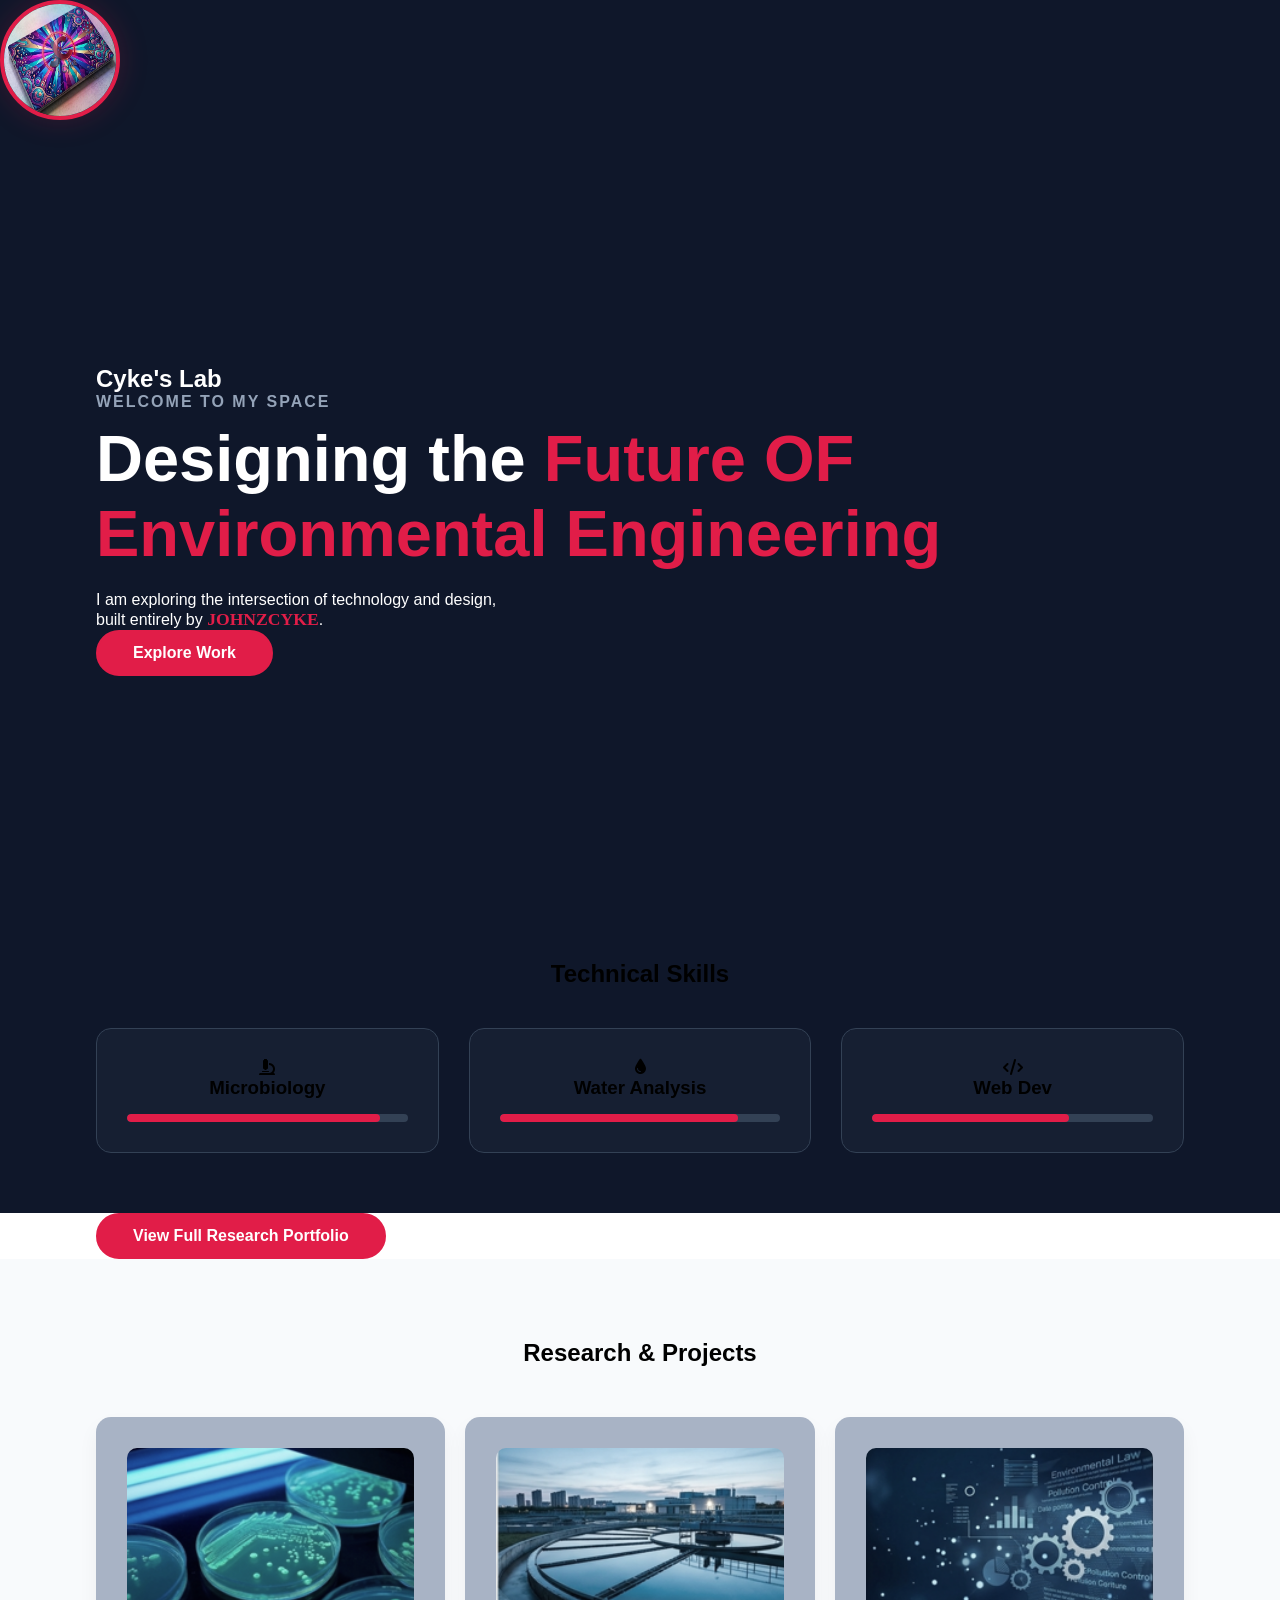
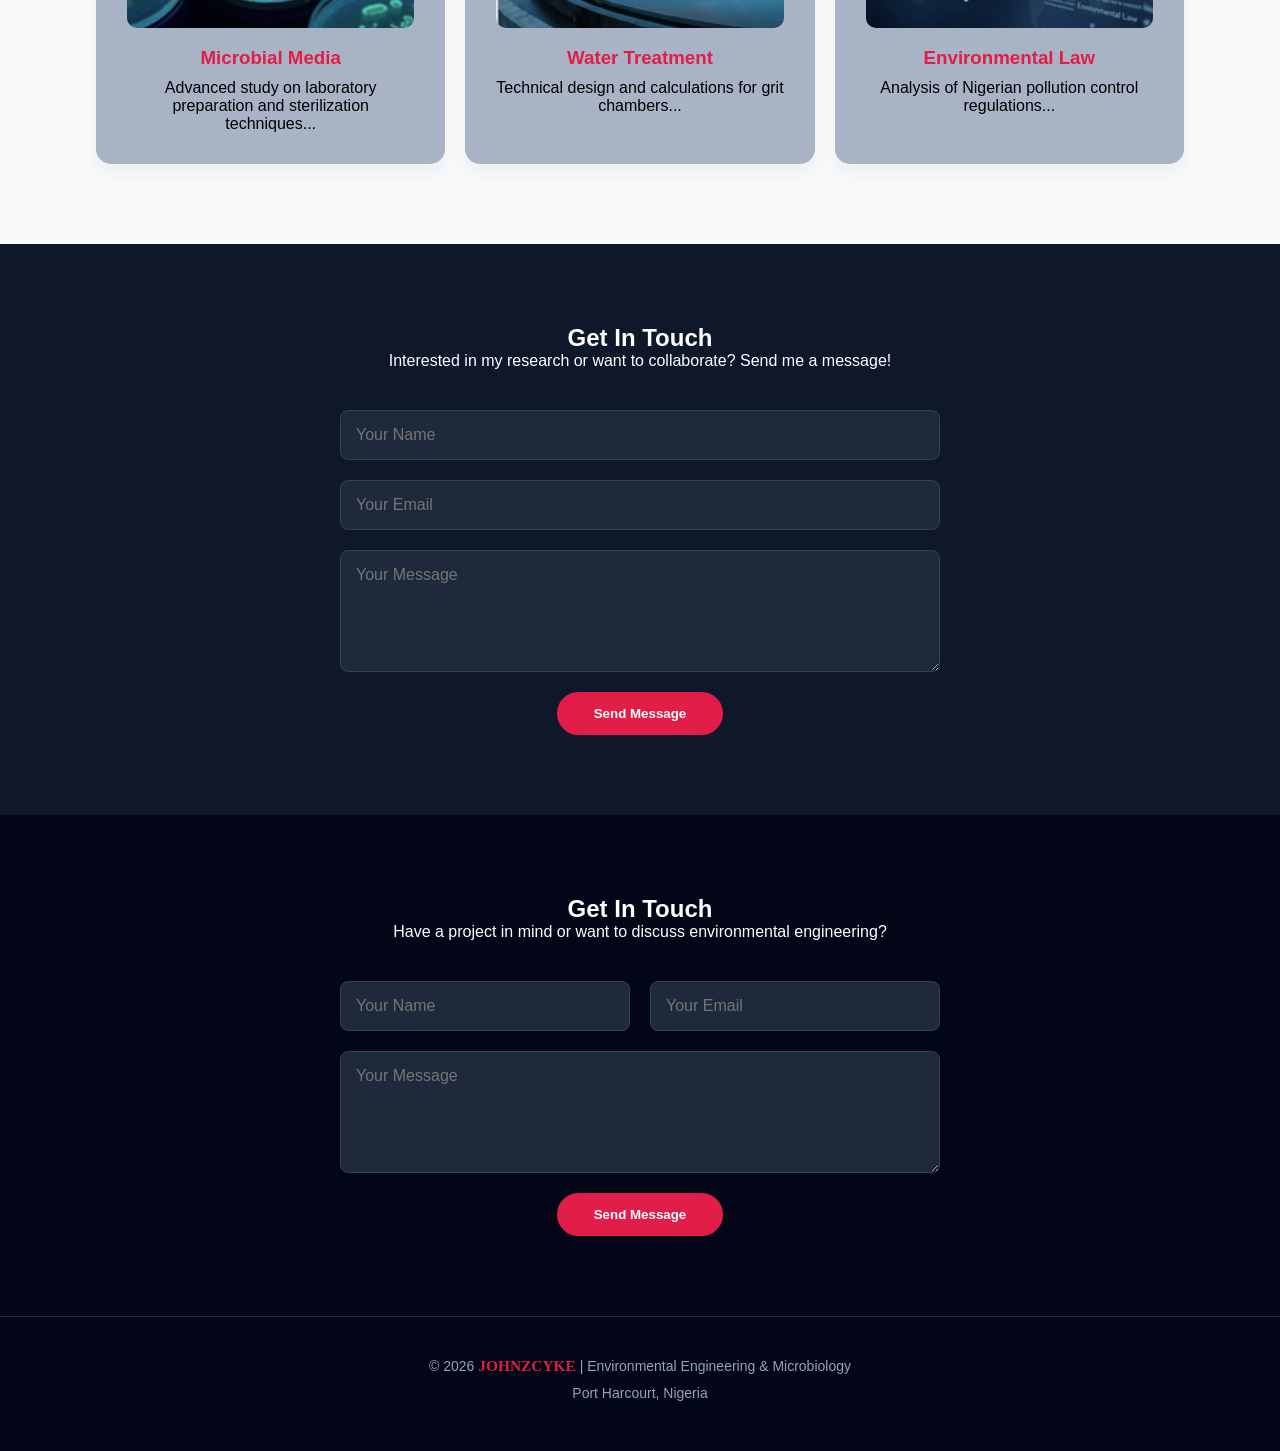
<file: index.html>
<!DOCTYPE html>
<html lang="en">
<head>
    <meta charset="UTF-8">
    <meta name="viewport" content="width=device-width, initial-scale=1.0">
    <title>Professional Portfolio</title>
    <link rel="stylesheet" href="https://cdnjs.cloudflare.com/ajax/libs/font-awesome/6.0.0/css/all.min.css">
    <link rel="stylesheet" href="style.css">
</head>
<body>

    <div class="hero">
        <img src="ck.jpg" alt="Profile Avatar" class="ck">
        <div class="container">
            <nav>
                <h2 class="logo">Cyke's <span>Lab</span></h2>
            </nav>
            
            <div class="content">
                <h4>WELCOME TO MY SPACE</h4>
                <h1>Designing the <span>Future OF Environmental Engineering</span></h1>
                <p>I am exploring the intersection of technology and design, <br> 
                   built entirely by <span class="highlight">JOHNZCYKE</span>.</p>
                <a href="#" class="btn">Explore Work</a>
            </div>
        </div>
    </div>

    </div><section id="skills" class="skills">
    <div class="container">
        <h2>Technical Skills</h2>
        <div class="skills-grid">
            <div class="skill-card">
                <i class="fas fa-microscope"></i>
                <h3>Microbiology</h3>
                <div class="bar"><div class="progress micro"></div></div>
            </div>
            <div class="skill-card">
                <i class="fas fa-droplet"></i>
                <h3>Water Analysis</h3>
                <div class="bar"><div class="progress water"></div></div>
            </div>
            <div class="skill-card">
                <i class="fas fa-code"></i>
                <h3>Web Dev</h3>
                <div class="bar"><div class="progress web"></div></div>
            </div>
        </div>
    </div>
</section>
<section id="projects">
    <div class="container">
        <div class="center-btn">
            <a href="projects.html" class="btn">View Full Research Portfolio</a>
        </div>
    </div>
</section>
    <section id="projects" class="projects">
    <div class="container">
        <h2>Research & Projects</h2>
        <div class="project-grid">
    
    <div class="card">
        <img src="micro.jpg" alt="Petri Dishes Lab" class="project-img">
        <h3>Microbial Media</h3>
        <p>Advanced study on laboratory preparation and sterilization techniques...</p>
    </div>

    <div class="card">
        <img src="water.jpg" alt="Water Treatment Facility" class="project-img">
        <h3>Water Treatment</h3>
        <p>Technical design and calculations for grit chambers...</p>
    </div>

    <div class="card">
        <img src="legal.jpg" alt="Legal Data Concept" class="project-img">
        <h3>Environmental Law</h3>
        <p>Analysis of Nigerian pollution control regulations...</p>
    </div>
</div>
    </div>
</section>
<script src="script.js"></script>
<section id="contact" class="contact-section">
    <div class="container">
        <h2>Get In Touch</h2>
        <p>Interested in my research or want to collaborate? Send me a message!</p>
        <form id="contact-form">
            <input type="text" placeholder="Your Name" required>
            <input type="email" placeholder="Your Email" required>
            <textarea placeholder="Your Message" rows="5" required></textarea>
            <button type="submit" class="btn">Send Message</button>
        </form>
    </div>
</section>
<section id="contact" class="contact">
    <div class="container">
        <h2>Get In Touch</h2>
        <p>Have a project in mind or want to discuss environmental engineering?</p>
        
        <form id="contact-form">
            <div class="input-group">
                <input type="text" placeholder="Your Name" required>
                <input type="email" placeholder="Your Email" required>
            </div>
            <textarea placeholder="Your Message" rows="5" required></textarea>
            <button type="submit" class="btn">Send Message</button>
        </form>
    </div>
</section>
<footer>
    <div class="container">
        <p>&copy; 2026 <span class="highlight">JOHNZCYKE</span> | Environmental Engineering & Microbiology</p>
        <div class="socials">
            <p>Port Harcourt, Nigeria</p>
        </div>
    </div>
</footer>
</body>
</html>
</file>
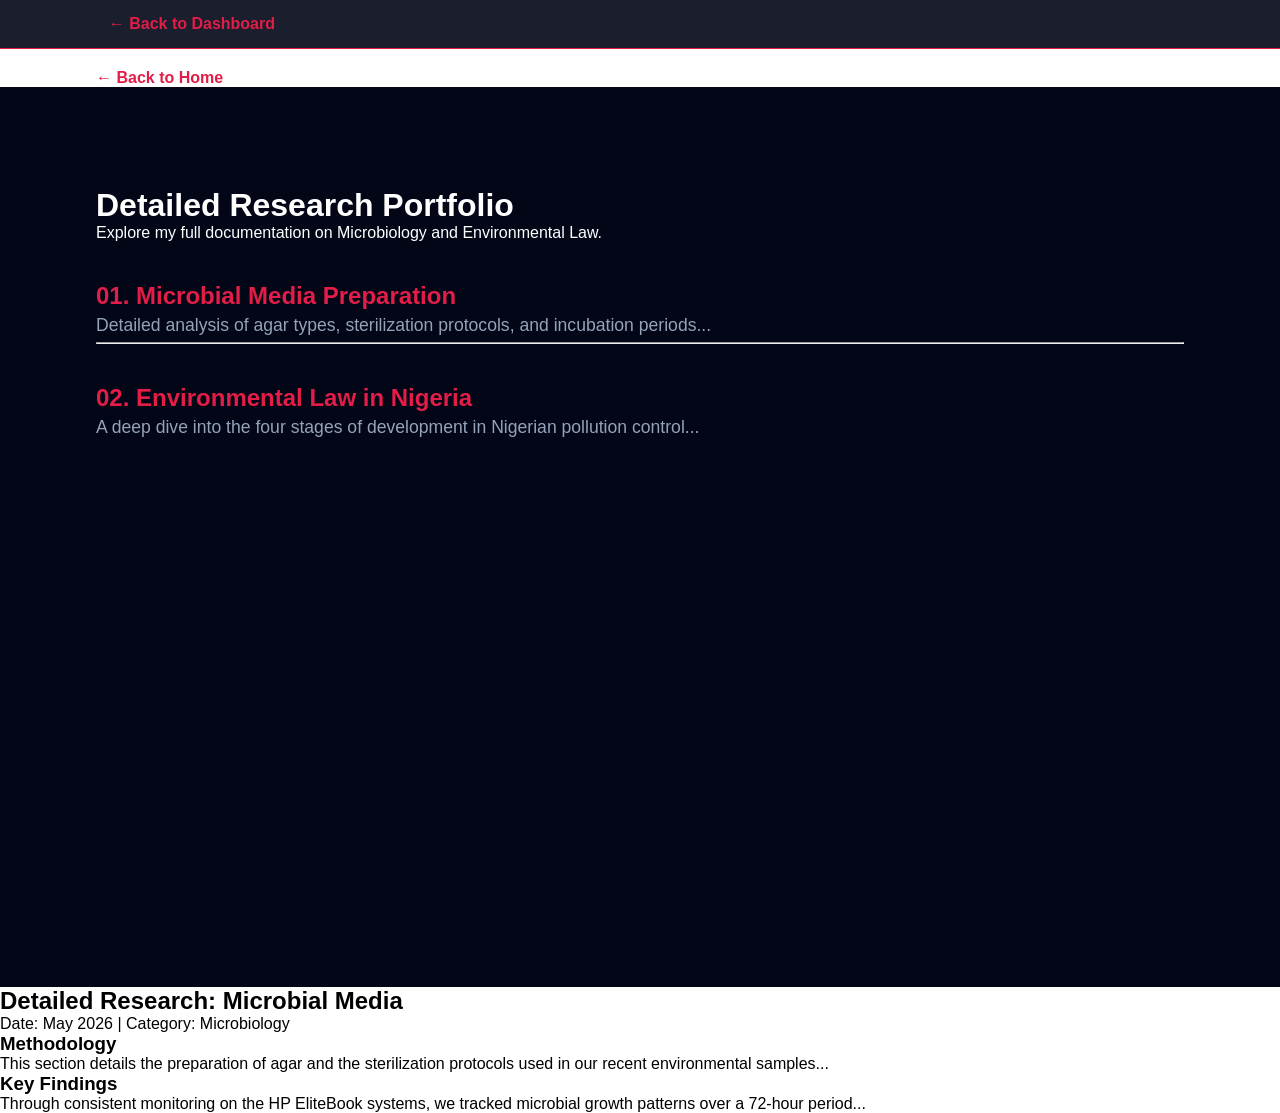
<file: projects.html>
<!DOCTYPE html>
<html lang="en">
<head>
    <meta charset="UTF-8">
    <meta name="viewport" content="width=device-width, initial-scale=1.0">
    <title>My Research Projects | J Cyke</title>
    <link rel="stylesheet" href="style.css"> </head>
<body>

    <nav class="sticky-nav">
    <div class="container">
        <a href="index.html">← Back to Dashboard</a>
    </div>
</nav>
        <div class="container">
            <a href="index.html" class="back-btn">← Back to Home</a>
        </div>
    </nav>

    <main class="page-body">
        <div class="container">
            <h1>Detailed Research Portfolio</h1>
            <p>Explore my full documentation on Microbiology and Environmental Law.</p>

            <div class="detailed-content">
                <h2>01. Microbial Media Preparation</h2>
                <p>Detailed analysis of agar types, sterilization protocols, and incubation periods...</p>
                
                <hr>

                <h2>02. Environmental Law in Nigeria</h2>
                <p>A deep dive into the four stages of development in Nigerian pollution control...</p>
            </div>
        </div>
    </main><main class="content-body">
    <article class="research-section">
        <h1>Detailed Research: Microbial Media</h1>
        <p class="meta-data">Date: May 2026 | Category: Microbiology</p>
        
        <div class="content-text">
            <h3>Methodology</h3>
            <p>This section details the preparation of agar and the sterilization protocols used in our recent environmental samples...</p>
            
            <h3>Key Findings</h3>
            <p>Through consistent monitoring on the HP EliteBook systems, we tracked microbial growth patterns over a 72-hour period...</p>
        </div>
    </article>
</main>

</body>
</html>
</file>
<file: style.css>
/* 1. Global Reset */
* {
    scroll-behavior: smooth;
    margin: 0;
    padding: 0;
    box-sizing: border-box;
    font-family: 'Segoe UI', Tahoma, Geneva, Verdana, sans-serif;
}

.highlight {
    color: #e11d48;              /* Keeps the red color */
    font-family: 'Algerian';      /* Only applies Algerian to your name */
    font-weight: normal;         /* Algerian is naturally bold */
    font-size: 1.1em;            /* Makes it slightly larger to stand out */
}

/* 2. Hero/Header Section */
.hero {
    width: 100%;
    height: 100vh;
    background-color: #0f172a; /* Midnight Blue */
    color: white;
    display: flex;
    flex-direction: column;
    justify-content: center;
}

.container {
    width: 85%;
    margin: auto;
}

.content h4 {
    color: #94a3b8;
    letter-spacing: 2px;
    margin-bottom: 10px;
}

.content h1 {
    font-size: 65px;
    margin-bottom: 20px;
}

.content h1 span {
    color: #e11d48; /* Vibrant Red */
}

.btn {
    display: inline-block;
    background-color: #e11d48;
    color: white;
    text-decoration: none;
    padding: 12px 35px;
    border-radius: 30px;
    font-weight: bold;
    transition: 0.4s;
    border: 2px solid #e11d48;
}

.btn:hover {
    background-color: transparent;
    color: #e11d48;
}

/* 3. Projects Section */
.projects {
    padding: 80px 0;
    background-color: #f8fafc;
    text-align: center;
}

.project-grid {
    display: grid;
    grid-template-columns: repeat(auto-fit, minmax(300px, 1fr));
    gap: 20px;
    margin-top: 50px;
}

.card {
    background: white;
    padding: 30px;
    border-radius: 15px;
    box-shadow: 0 10px 20px rgba(0,0,0,0.05);
}

.card h3 {
    color: #e11d48;
    margin-bottom: 10px;
}
.highlight {
    color: #e11d48; /* This is the red color */
    font-weight: bold;
}
.contact-section {
    padding: 80px 0;
    background-color: #0f172a; /* Back to Midnight Blue */
    color: white;
    text-align: center;
}

#contact-form {
    max-width: 600px;
    margin: 30px auto;
    display: flex;
    flex-direction: column;
    gap: 15px;
}

#contact-form input, #contact-form textarea {
    padding: 15px;
    border-radius: 8px;
    border: 1px solid #1e293b;
    background-color: #1e293b;
    color: white;
    font-size: 16px;
}

#contact-form button {
    cursor: pointer;
    align-self: center;
}
footer {
    background-color: #020617; /* Darker than the rest for a "grounded" look */
    color: #94a3b8;
    padding: 40px 0;
    text-align: center;
    border-top: 1px solid #1e293b;
}

footer p {
    font-size: 14px;
    margin-bottom: 10px;
}

/* This ensures your name in the footer still uses that Algerian style */
footer .highlight {
    font-family: 'Algerian';
    color: #e11d48;
}
/* This makes the card move up and glow when you touch it with the mouse */
.card {
    transition: transform 0.3s ease, box-shadow 0.3s ease;
    cursor: pointer;
    background: #a8b3c5; /* Matches the slightly lighter blue */
    border: 1px solid transparent;
}

.card:hover {
    transform: translateY(-10px); /* Lifts the card up */
    border-color: #e11d48;       /* Adds a red border on hover */
    box-shadow: 0 10px 30px rgba(225, 29, 72, 0.2); /* Red glow */
}

/* Let's also make the project titles change color on hover */
.card:hover h3 {
    color: white;
}
/* Define the animation */
@keyframes fadeInUp {
    from {
        opacity: 0;
        transform: translateY(30px);
    }
    to {
        opacity: 1;
        transform: translateY(0);
    }
}

/* Apply it to your main heading and paragraph */
.content h1, .content p, .content .btn {
    animation: fadeInUp 1s ease forwards;
}

.content p {
    animation-delay: 0.3s; /* paragraph shows up slightly after the title */
}

.content .btn {
    animation-delay: 0.6s; /* button shows up last */
}
.project-img {
    width: 100%;
    height: 180px; /* Specific height for consistency */
    object-fit: cover; /* Crops the image to fit the box without stretching */
    border-radius: 10px;
    margin-bottom: 15px;
    filter: grayscale(40%); /* Subtle grayscale for a cool feel */
    transition: 0.3s ease;
}

/* Hover effect on the image */
.card:hover .project-img {
    filter: grayscale(0%);
    transform: scale(1.03); /* Tiny zoom effect */
}
.ck {
    width: 120px;
    height: 120px;
    border-radius: 50%;
    border: 4px solid #e11d48;
    box-shadow: 0 0 30px rgba(225, 29, 72, 0.2);
    margin-bottom: 20px;
}
.contact {
    padding: 80px 0;
    background-color: #020617; /* Darkest blue */
    color: white;
    text-align: center;
}

#contact-form {
    max-width: 600px;
    margin: 40px auto 0;
    display: flex;
    flex-direction: column;
    gap: 20px;
}

.input-group {
    display: flex;
    gap: 20px;
}

#contact-form input, #contact-form textarea {
    width: 100%;
    padding: 15px;
    background: #1e293b;
    border: 1px solid #334155;
    border-radius: 8px;
    color: white;
    outline: none;
    transition: 0.3s;
}

#contact-form input:focus, #contact-form textarea:focus {
    border-color: #e11d48;
    box-shadow: 0 0 15px rgba(225, 29, 72, 0.3);
}

#contact-form .btn {
    width: fit-content;
    align-self: center;
    cursor: pointer;
}
/* Mobile Styles */
@media (max-width: 768px) {
    .hero .container {
        flex-direction: column; /* Stacks the text and image */
        text-align: center;
    }

    .project-grid {
        grid-template-columns: 1fr; /* Makes cards full width instead of 3 in a row */
        padding: 0 20px;
    }

    h1 {
        font-size: 2.5rem; /* Makes the big title fit on a phone screen */
    }

    .ck {
        width: 120px; /* Shrinks the logo slightly for mobile */
        height: 120px;
    }
}
.skills {
    padding: 60px 0;
    background: #0f172a;
    text-align: center;
}

.skills-grid {
    display: grid;
    grid-template-columns: repeat(auto-fit, minmax(200px, 1fr));
    gap: 30px;
    margin-top: 40px;
}

.skill-card {
    background: rgba(30, 41, 59, 0.5);
    padding: 30px;
    border-radius: 15px;
    border: 1px solid #334155;
    transition: 0.3s;
}

.skill-card:hover {
    border-color: #e11d48;
    transform: translateY(-5px);
}

/* The Progress Bars */
.bar {
    background: #334155;
    height: 8px;
    border-radius: 10px;
    margin-top: 15px;
    overflow: hidden;
}

.progress {
    height: 100%;
    background: #e11d48;
    border-radius: 10px;
}

/* Set your skill levels here */
.micro { width: 90%; }
.water { width: 85%; }
.web { width: 70%; }
.page-body {
    padding: 100px 0;
    color: white;
    background: #020617; /* Matches your dark theme */
    min-height: 100vh;
}

.back-btn {
    color: #e11d48;
    text-decoration: none;
    font-weight: bold;
    display: inline-block;
    margin-top: 20px;
}

.detailed-content h2 {
    color: #e11d48;
    margin-top: 40px;
}

.detailed-content p {
    line-height: 1.8;
    color: #94a3b8;
    font-size: 1.1rem;
}
.sticky-nav {
    position: sticky;
    top: 0;
    background: rgba(2, 6, 23, 0.9); /* Dark blue blur */
    backdrop-filter: blur(10px);
    padding: 15px;
    z-index: 1000;
    border-bottom: 1px solid #e11d48;
}

.sticky-nav a {
    color: #e11d48;
    text-decoration: none;
    font-weight: bold;
}
</file>
